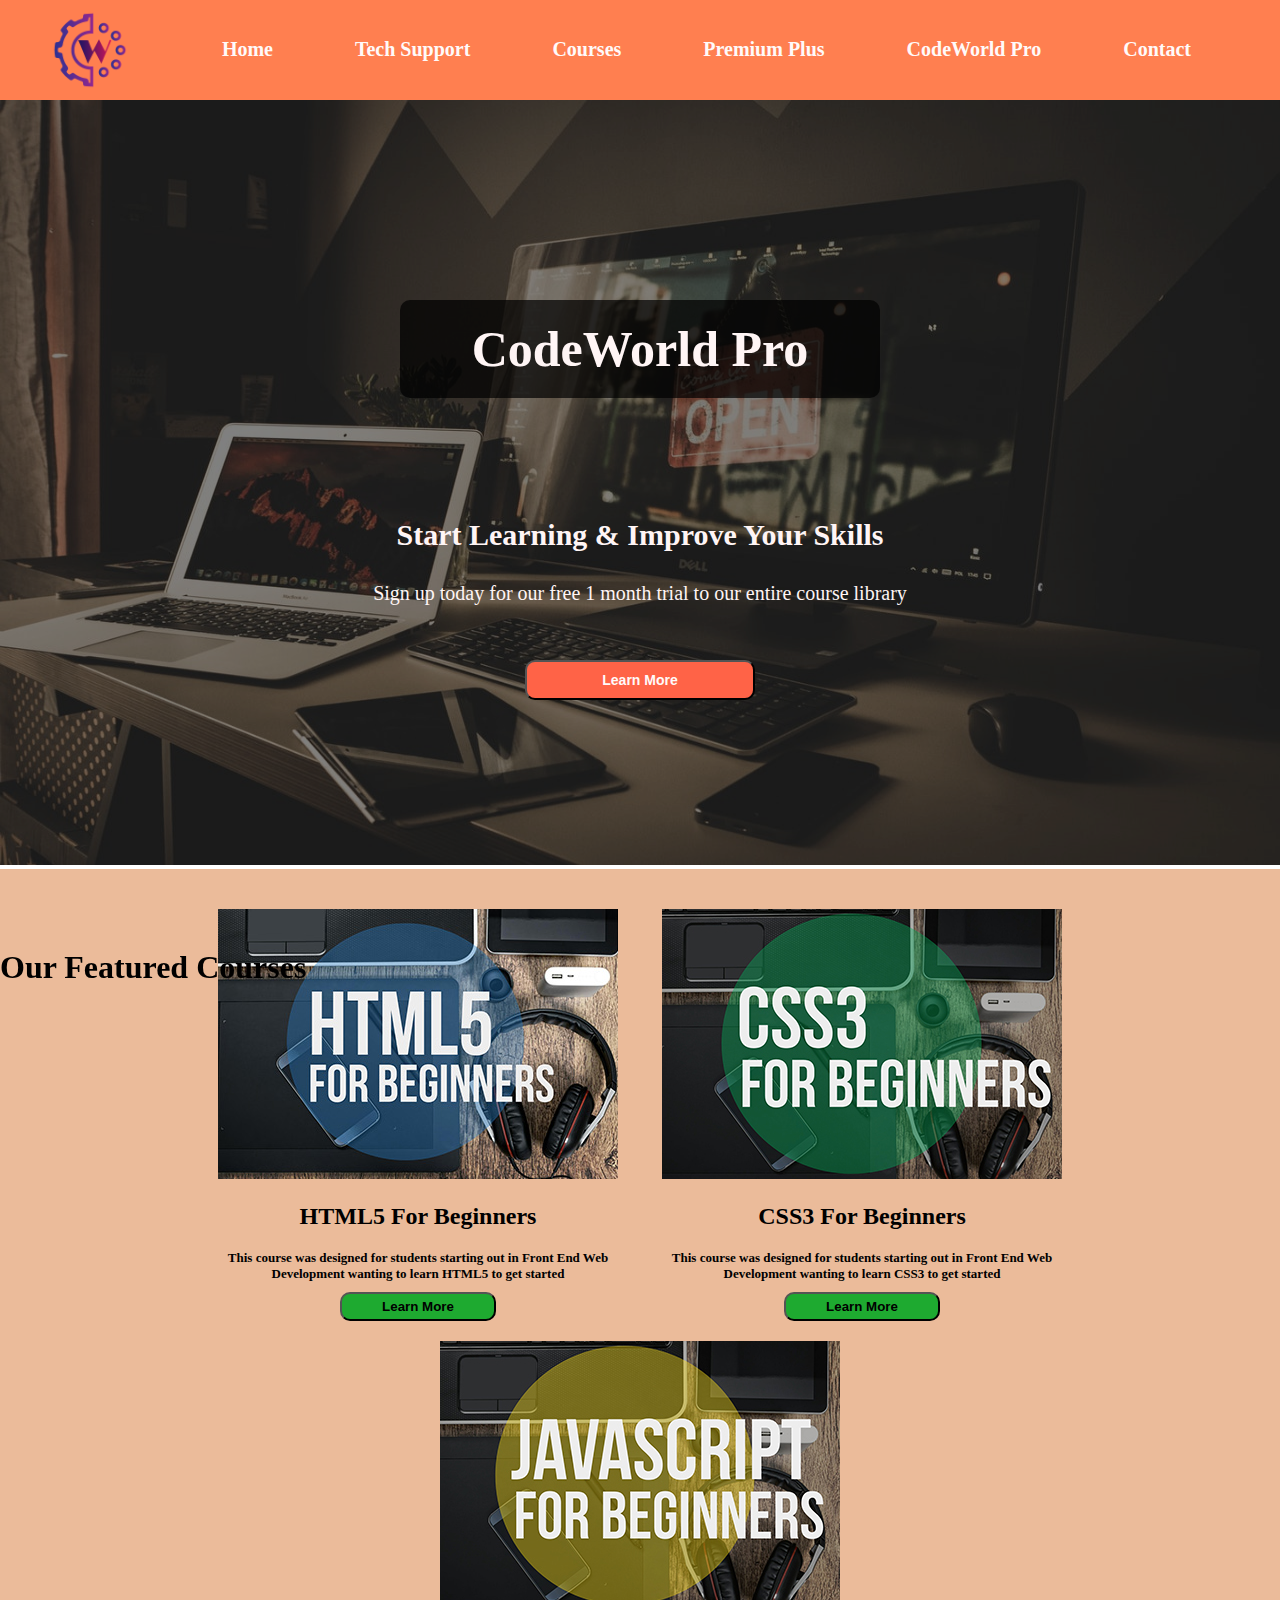
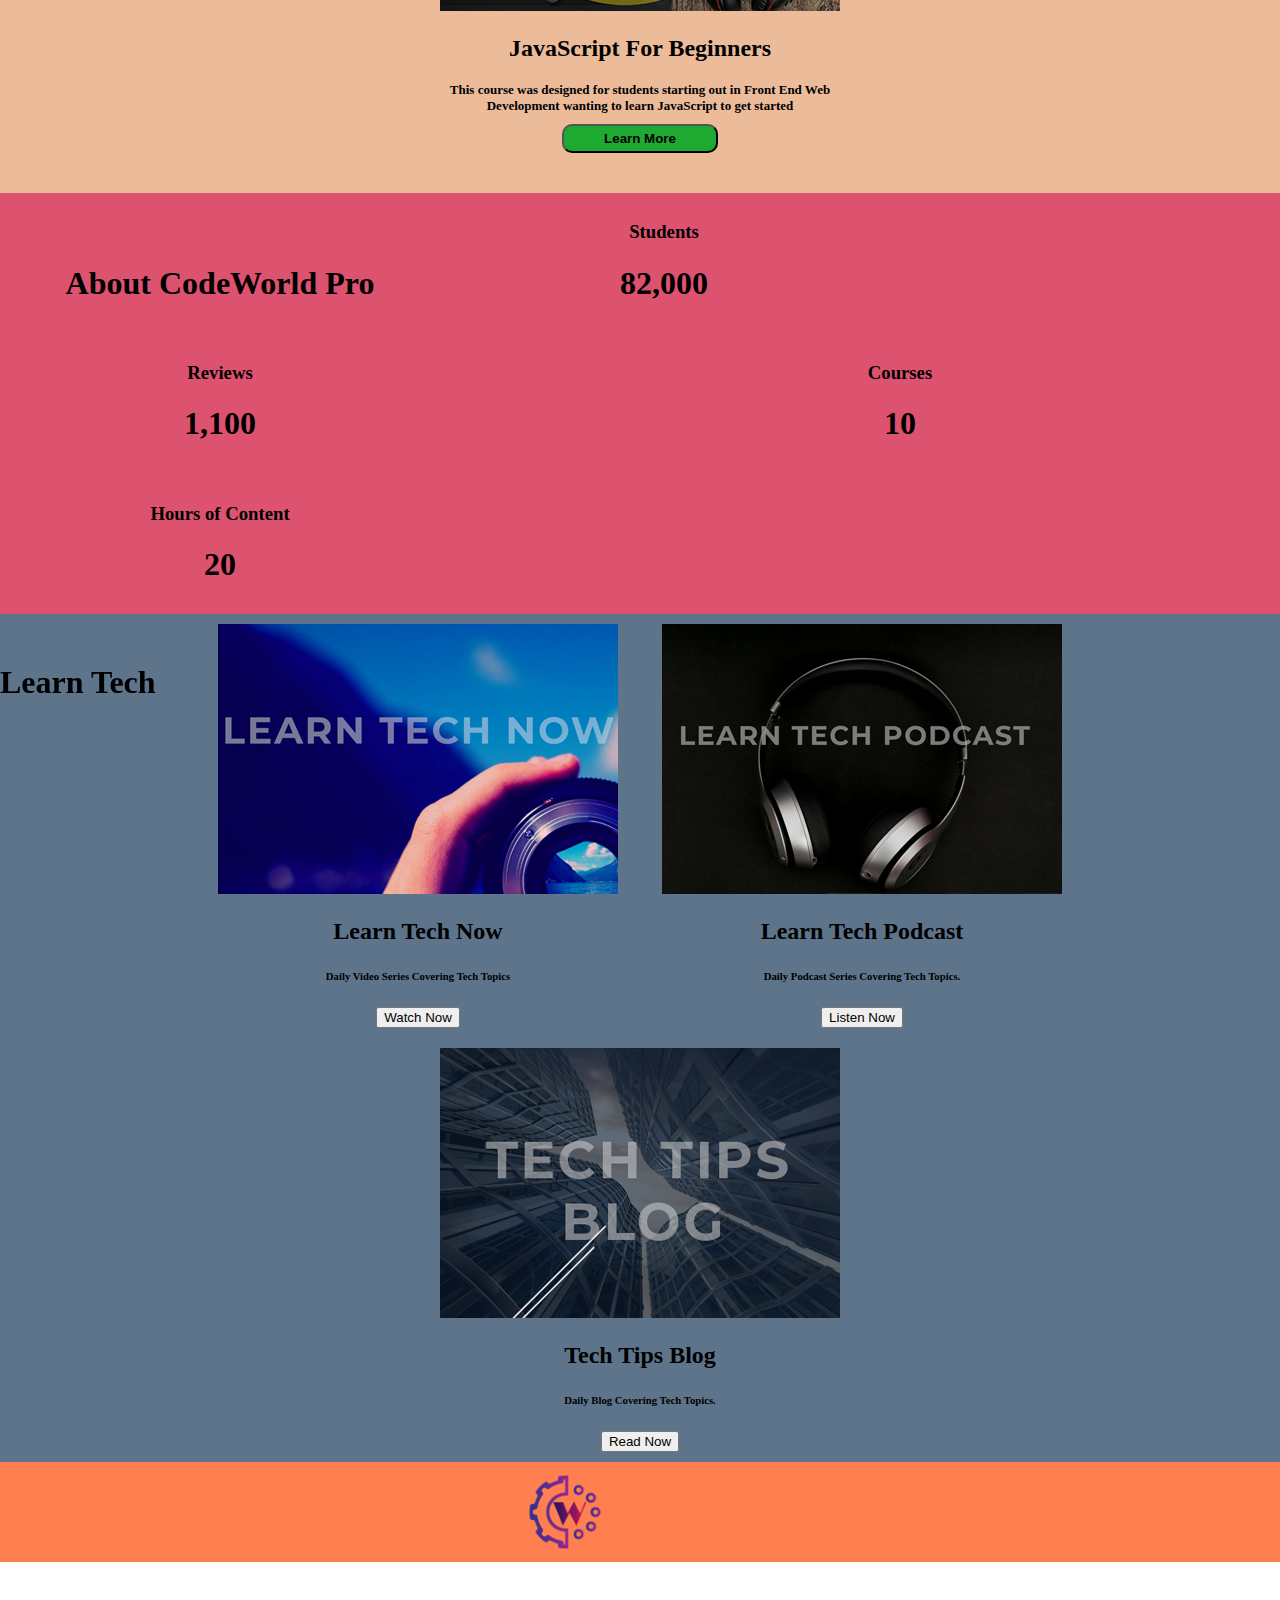
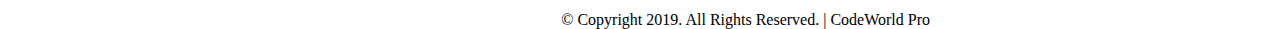
<file: index.html>
<!DOCTYPE html>
<html>

	<head>
		<title>CodeWorld Pro | Home</title>
		<link rel="stylesheet" type="text/css" href="css/master.css">
	</head>

	<body>
		<header>
			<img id="logo" src="img/logo.png">
			<nav>
				<a href="index.html">Home</a>
				<a href="techsupport.html">Tech Support</a>
				<a href="courses.html">Courses</a>
				<a href="premiumplus.html">Premium Plus</a>
				<a href="learntech.html">CodeWorld Pro</a>
				<a href="contact.html">Contact</a>
			</nav>
		</header>

		<section id="slideshow">
			<section id="content">
				<h1>CodeWorld Pro</h1>
				<h3>Start Learning & Improve Your Skills</h3>
				<p>Sign up today for our free 1 month trial to our entire course library</p>
				<button>Learn More</button>
			</section>


			<img id="slide" src="img/background2.jpg">

		</section>

		<section id="courses">

			<center>
				<h1>Our Featured Courses</h1>
			</center>

			<div class="course">

				<img src="img/course-01.jpg">

				<center>
					<h2>HTML5 For Beginners</h2>
				</center>

				<center>
					<h6>This course was designed for students starting out in Front End Web Development wanting to learn
						HTML5 to get started</h6>
				</center>

				<center><button>Learn More</button></center>

			</div>

			<div class="course2">

				<img src="img/course-02.jpg">

				<center>
					<h2>CSS3 For Beginners</h2>
				</center>

				<center>
					<h6>This course was designed for students starting out in Front End Web Development wanting to learn
						CSS3 to get started</h6>
				</center>

				<center><button>Learn More</button></center>

			</div>

			<div class="course3">

				<img src="img/course-03.jpg">

				<center>
					<h2>JavaScript For Beginners</h2>
				</center>

				<center>
					<h6>This course was designed for students starting out in Front End Web Development wanting to learn
						JavaScript to get started</h6>
				</center>

				<center><button>Learn More</button></center>

			</div>

		</section>

		<section id="about">

			<div class="about">

				<h1>About CodeWorld Pro</h1>

			</div>

			<div class="students">

				<h3>Students</h3>

				<h1>82,000</h1>

			</div>

			<div class="reviews">

				<h3>Reviews</h3>

				<h1>1,100</h1>

			</div>

			<div class="courses">

				<h3>Courses</h3>

				<h1>10</h1>

			</div>

			<div class="content">

				<h3>Hours of Content</h3>

				<h1>20</h1>

			</div>


		</section>

		<section id="learntech">

			<center>
				<h1 class="h1lt">Learn Tech</h1>
			</center>

			<div class="learntechnow">

				<img src="img/learntechnow.jpg">

				<center>
					<h2>Learn Tech Now</h2>
				</center>

				<center>
					<h6>Daily Video Series Covering Tech Topics</h6>
				</center>

				<center><button>Watch Now</button></center>

			</div>

			<div class="learntechpodcast">

				<img src="img/learntechpodcast.jpg">

				<center>
					<h2>Learn Tech Podcast</h2>
				</center>

				<center>
					<h6>Daily Podcast Series Covering Tech Topics.</h6>
				</center>

				<center><button>Listen Now</button></center>

			</div>

			<div class="learntechblog">

				<img src="img/techtipsblog.jpg">

				<center>
					<h2>Tech Tips Blog</h2>
				</center>

				<center>
					<h6>Daily Blog Covering Tech Topics.</h6>
				</center>

				<center><button>Read Now</button></center>

			</div>

		</section>

		<footer>

			<img id="logo" src="img/logo.png">

			<p id="footer">© Copyright 2019. All Rights Reserved. | CodeWorld Pro</p>

		</footer>



	</body>

</html>
</file>
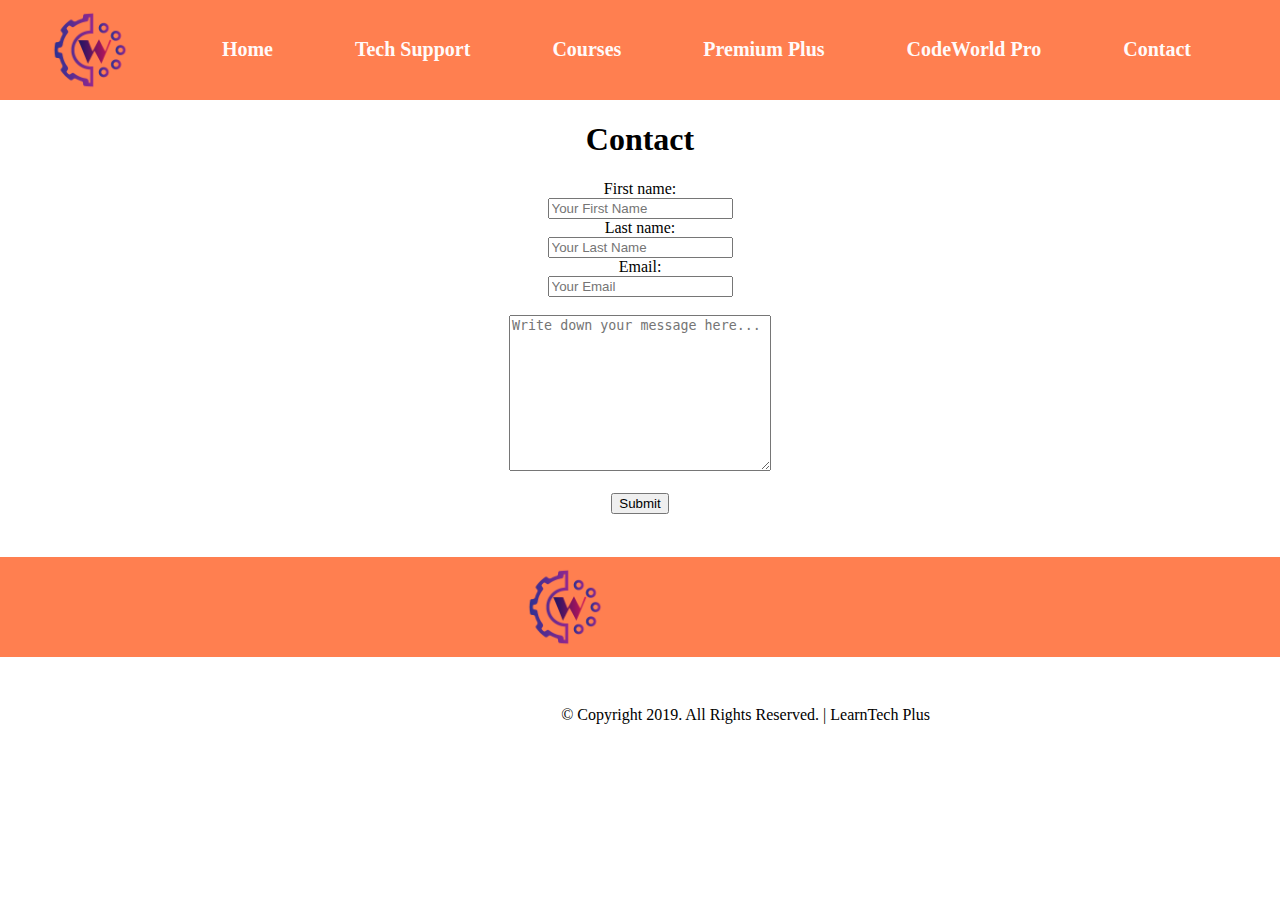
<file: contact.html>
<!DOCTYPE html>
<html>

	<head>

		<title>CodeWorld Pro | Contact</title>

		<!-- Start Custom CSS -->
		<link rel="stylesheet" type="text/css" href="css/contact.css">

	</head>

	<body>

		<header>

			<img id="logo" src="img/logo.png">

			<nav>
				<a href="index.html">Home</a>
				<a href="techsupport.html">Tech Support</a>
				<a href="courses.html">Courses</a>
				<a href="premiumplus.html">Premium Plus</a>
				<a href="learntech.html">CodeWorld Pro</a>
				<a href="contact.html">Contact</a>
			</nav>

		</header>

		<center>
			<h1 class="h1lt">Contact</h1>
		</center>

		<form>
			First name:<br>
			<input type="text" name="firstname" value="" placeholder="Your First Name">
			<br>
			Last name:<br>
			<input type="text" name="lastname" value="" placeholder="Your Last Name">
			<br>
			Email:<br>
			<input type="text" name="email" value="" placeholder="Your Email">
			<br>
			<br>
			<textarea name="message" rows="10" cols="30" placeholder="Write down your message here...">
</textarea>
			<br><br>
			<input type="submit" value="Submit">
		</form>

		<footer>

			<img id="logo" src="img/logo.png">

			<p id="footer">© Copyright 2019. All Rights Reserved. | LearnTech Plus</p>

		</footer>



	</body>

</html>
</file>
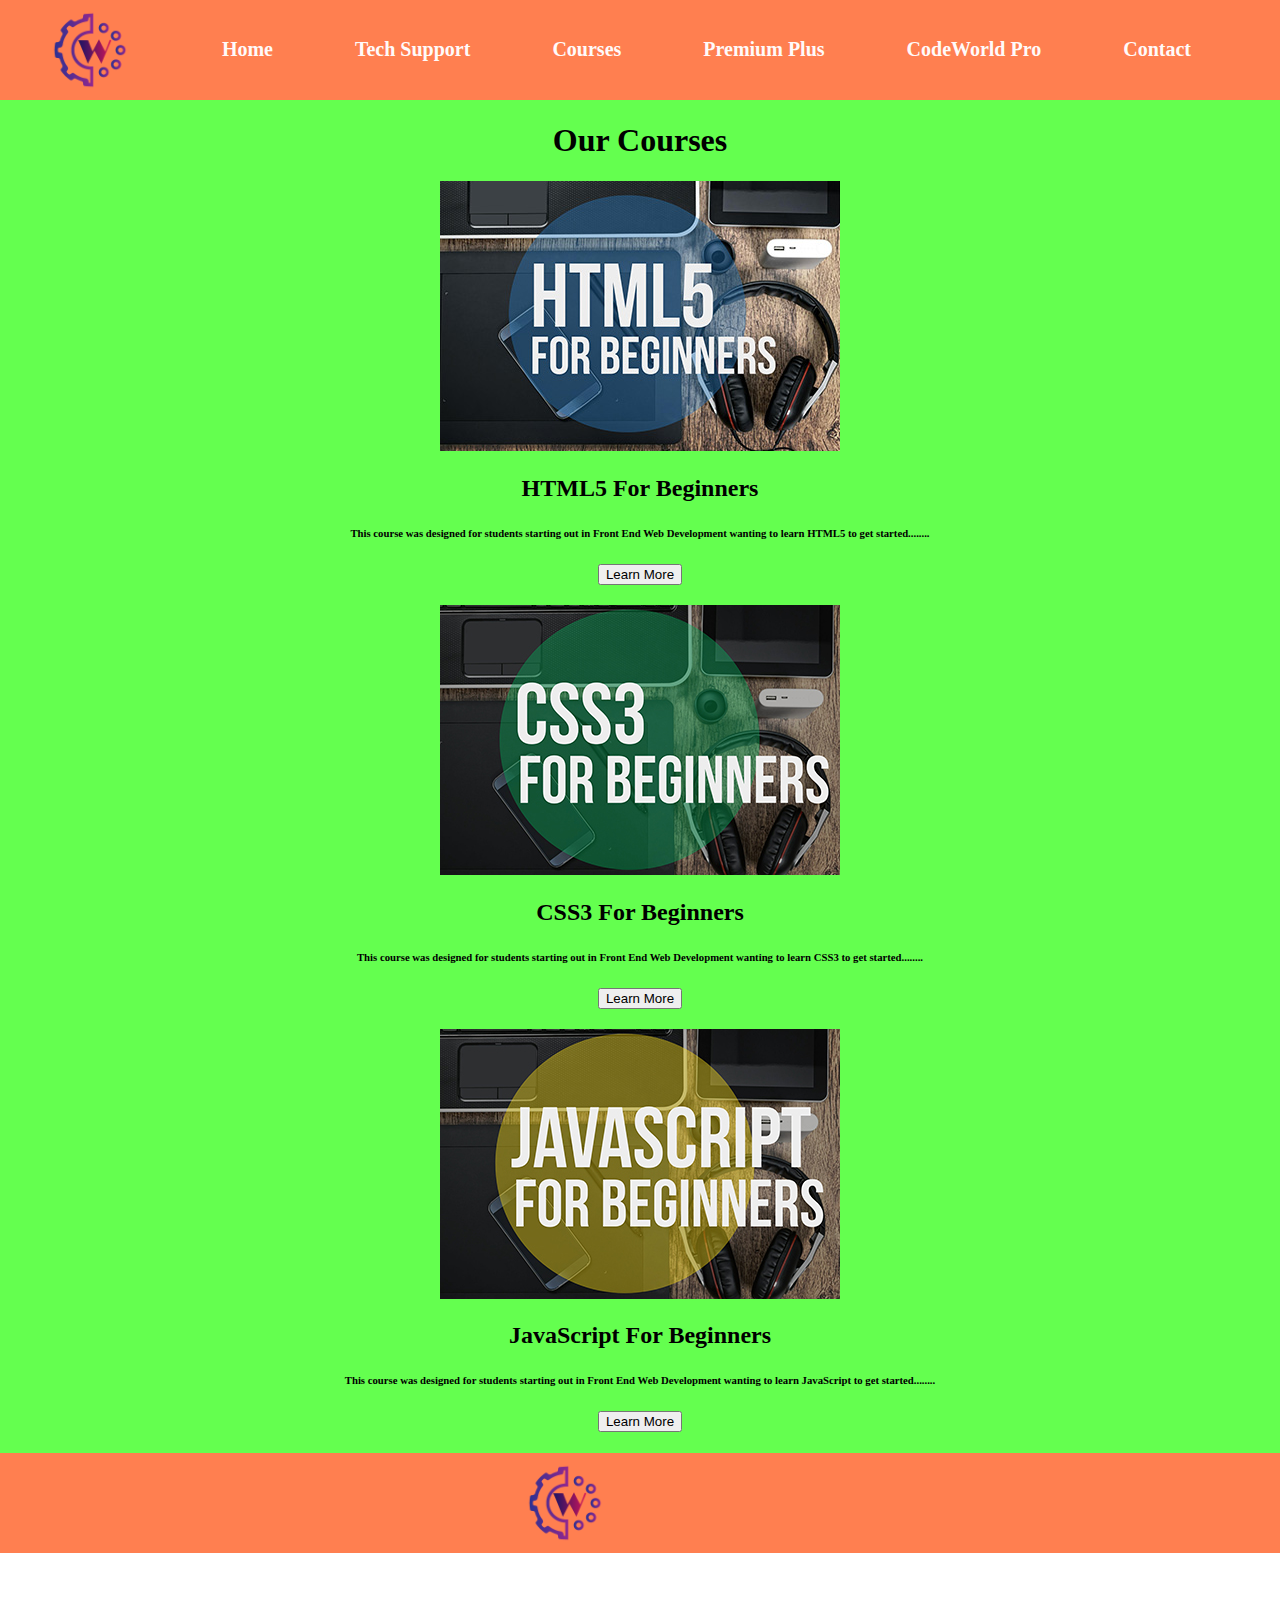
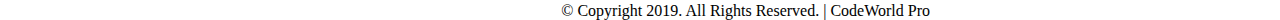
<file: courses.html>
<!DOCTYPE html>
<html>

	<head>

		<title>CodeWorld Pro | Courses</title>

		<!-- Start Custom CSS -->
		<link rel="stylesheet" type="text/css" href="css/courses.css">


	</head>

	<body>

		<header>

			<img id="logo" src="img/logo.png">

			<nav>
				<a href="index.html">Home</a>
				<a href="techsupport.html">Tech Support</a>
				<a href="courses.html">Courses</a>
				<a href="premiumplus.html">Premium Plus</a>
				<a href="learntech.html">CodeWorld Pro</a>
				<a href="contact.html">Contact</a>
			</nav>

		</header>



		<section id="courses">

			<center>
				<h1>Our Courses</h1>
			</center>

			<div class="course">

				<img src="img/course-01.jpg">

				<center>
					<h2>HTML5 For Beginners</h2>
				</center>

				<center>
					<h6>This course was designed for students starting out in Front End Web Development wanting to learn
						HTML5 to get started........</h6>
				</center>

				<center><button>Learn More</button></center>

			</div>

			<div class="course2">

				<img src="img/course-02.jpg">

				<center>
					<h2>CSS3 For Beginners</h2>
				</center>

				<center>
					<h6>This course was designed for students starting out in Front End Web Development wanting to learn
						CSS3 to get started........</h6>
				</center>

				<center><button>Learn More</button></center>

			</div>

			<div class="course3">

				<img src="img/course-03.jpg">

				<center>
					<h2>JavaScript For Beginners</h2>
				</center>

				<center>
					<h6>This course was designed for students starting out in Front End Web Development wanting to learn
						JavaScript to get started........</h6>
				</center>

				<center><button>Learn More</button></center>

			</div>

		</section>




		<footer>

			<img id="logo" src="img/logo.png">

			<p id="footer">© Copyright 2019. All Rights Reserved. | CodeWorld Pro</p>

		</footer>



	</body>

</html>
</file>
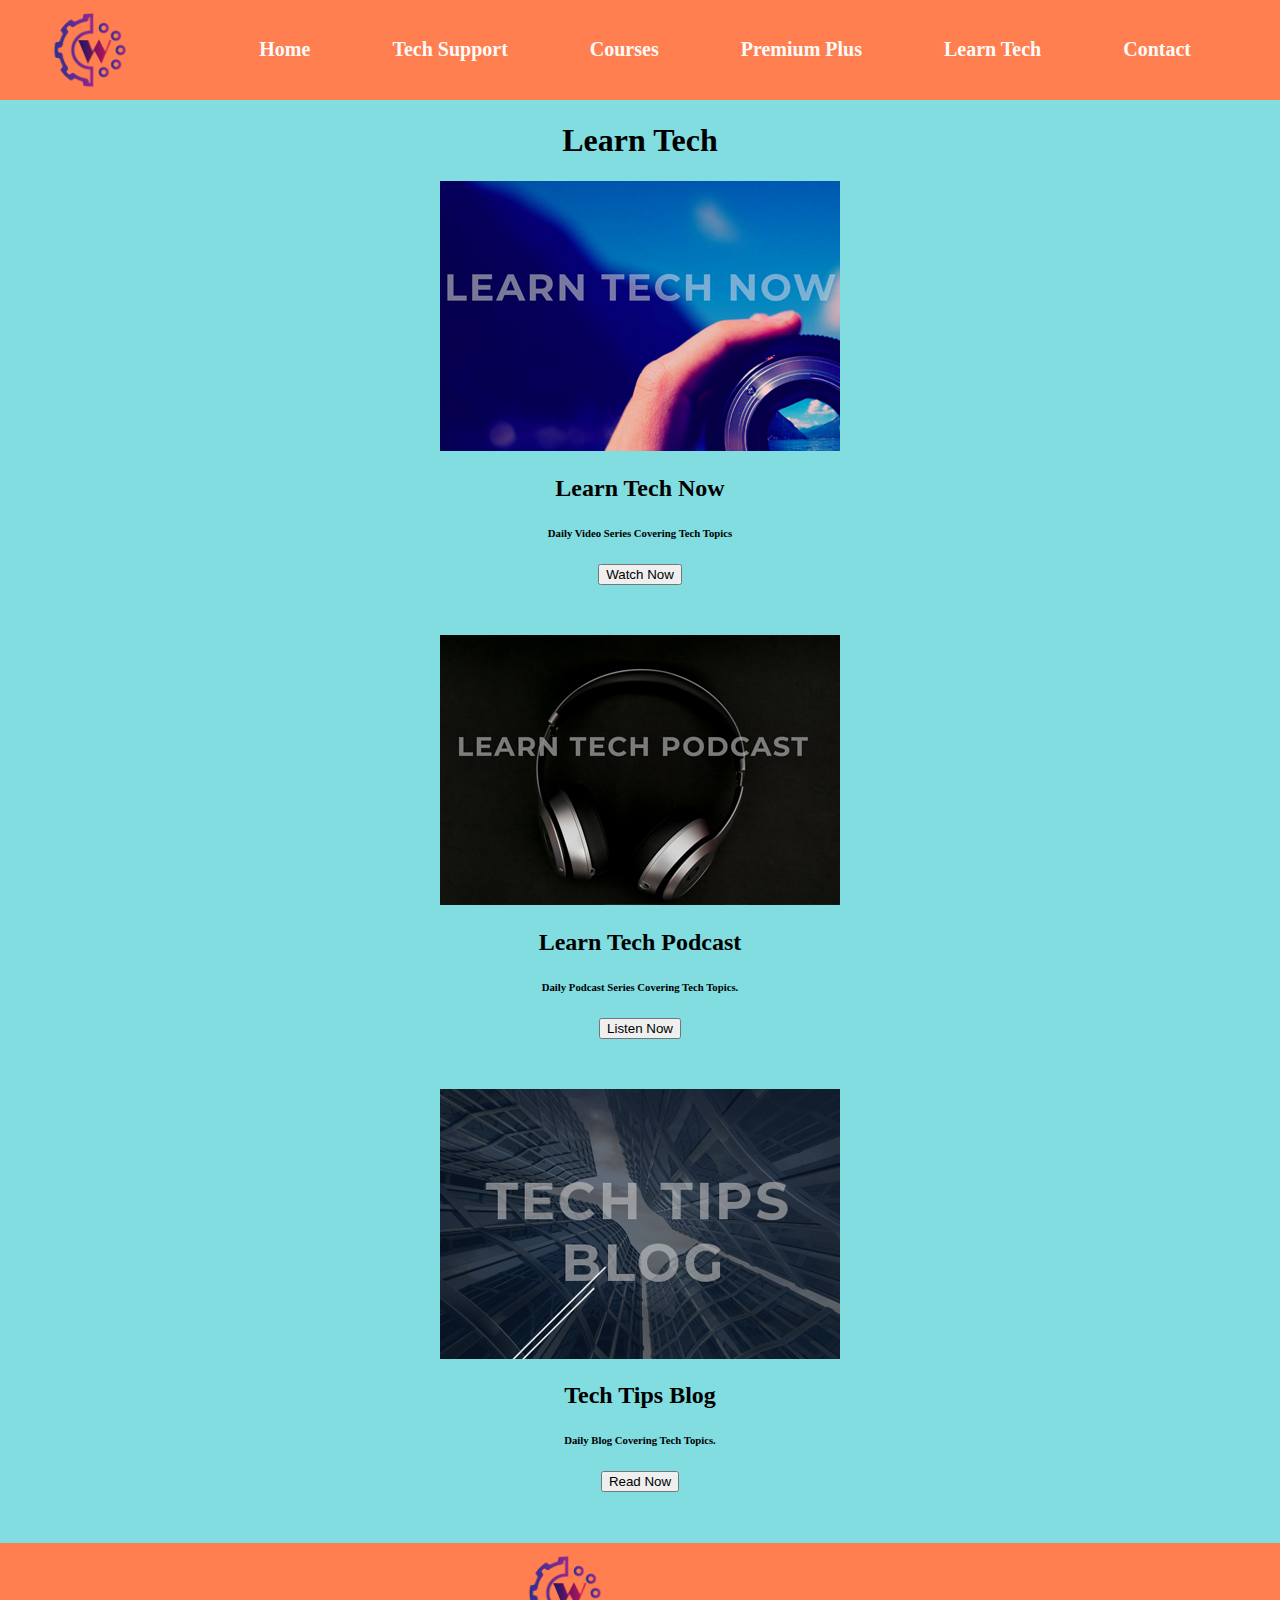
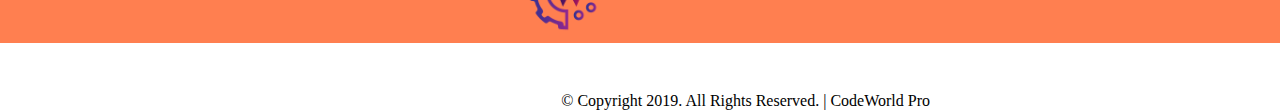
<file: learntech.html>
<!DOCTYPE html>
<html>

	<head>

		<title>CodeWorld Pro | Learn Tech</title>

		<!-- Start Custom CSS -->
		<link rel="stylesheet" type="text/css" href="css/learntech.css">


	</head>

	<body>

		<header>

			<img id="logo" src="img/logo.png">

			<nav>
				<a href="index.html">Home</a>
				<a href="techsupport.html">Tech Support</a>
				<a href="courses.html">Courses</a>
				<a href="premiumplus.html">Premium Plus</a>
				<a href="learntech.html">Learn Tech</a>
				<a href="contact.html">Contact</a>
			</nav>

		</header>







		<section id="learntech">

			<center>
				<h1 class="h1lt">Learn Tech</h1>
			</center>

			<div class="learntechnow">

				<img src="img/learntechnow.jpg">

				<center>
					<h2>Learn Tech Now</h2>
				</center>

				<center>
					<h6>Daily Video Series Covering Tech Topics</h6>
				</center>

				<center><button>Watch Now</button></center>

			</div>

			<div class="learntechpodcast">

				<img src="img/learntechpodcast.jpg">

				<center>
					<h2>Learn Tech Podcast</h2>
				</center>

				<center>
					<h6>Daily Podcast Series Covering Tech Topics.</h6>
				</center>

				<center><button>Listen Now</button></center>

			</div>

			<div class="learntechblog">

				<img src="img/techtipsblog.jpg">

				<center>
					<h2>Tech Tips Blog</h2>
				</center>

				<center>
					<h6>Daily Blog Covering Tech Topics.</h6>
				</center>

				<center><button>Read Now</button></center>

			</div>

		</section>

		<footer>

			<img id="logo" src="img/logo.png">

			<p id="footer">© Copyright 2019. All Rights Reserved. | CodeWorld Pro</p>

		</footer>



	</body>

</html>
</file>
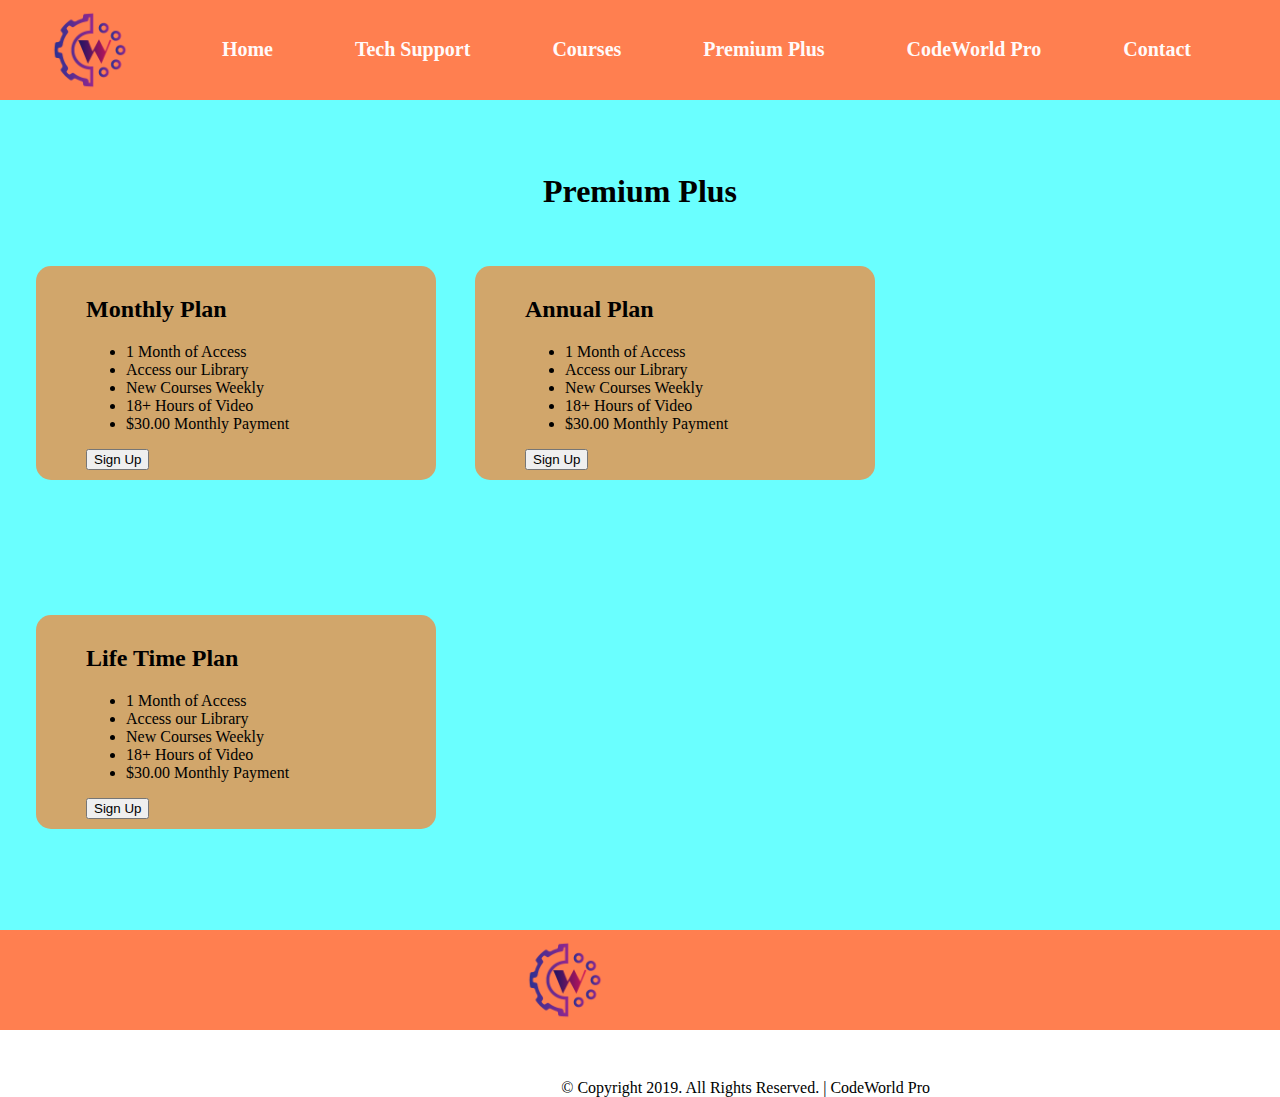
<file: premiumplus.html>
<!DOCTYPE html>
<html>

	<head>

		<title>CodeWorld Pro | Premium</title>

		<!-- Start Custom CSS -->
		<link rel="stylesheet" type="text/css" href="css/premiumplus.css">


	</head>

	<body>

		<header>

			<img id="logo" src="img/logo.png">

			<nav>
				<a href="index.html">Home</a>
				<a href="techsupport.html">Tech Support</a>
				<a href="courses.html">Courses</a>
				<a href="premiumplus.html">Premium Plus</a>
				<a href="learntech.html">CodeWorld Pro</a>
				<a href="contact.html">Contact</a>
			</nav>

		</header>



		<section id="courses">

			<center>
				<h1>Premium Plus</h1>
			</center>

			<div class="monthly">


				<h2>Monthly Plan</h2>

				<ul>
					<li>1 Month of Access</li>
					<li>Access our Library</li>
					<li>New Courses Weekly</li>
					<li>18+ Hours of Video</li>
					<li>$30.00 Monthly Payment</li>
				</ul>

				<button>Sign Up</button>

			</div>

			<div class="annual">


				<h2>Annual Plan</h2>

				<ul>
					<li>1 Month of Access</li>
					<li>Access our Library</li>
					<li>New Courses Weekly</li>
					<li>18+ Hours of Video</li>
					<li>$30.00 Monthly Payment</li>
				</ul>

				<button>Sign Up</button>

			</div>

			<div class="lifetime">


				<h2>Life Time Plan</h2>

				<ul>
					<li>1 Month of Access</li>
					<li>Access our Library</li>
					<li>New Courses Weekly</li>
					<li>18+ Hours of Video</li>
					<li>$30.00 Monthly Payment</li>
				</ul>

				<button>Sign Up</button>

			</div>

		</section>




		<footer>

			<img id="logo" src="img/logo.png">

			<p id="footer">© Copyright 2019. All Rights Reserved. | CodeWorld Pro</p>

		</footer>



	</body>

</html>
</file>
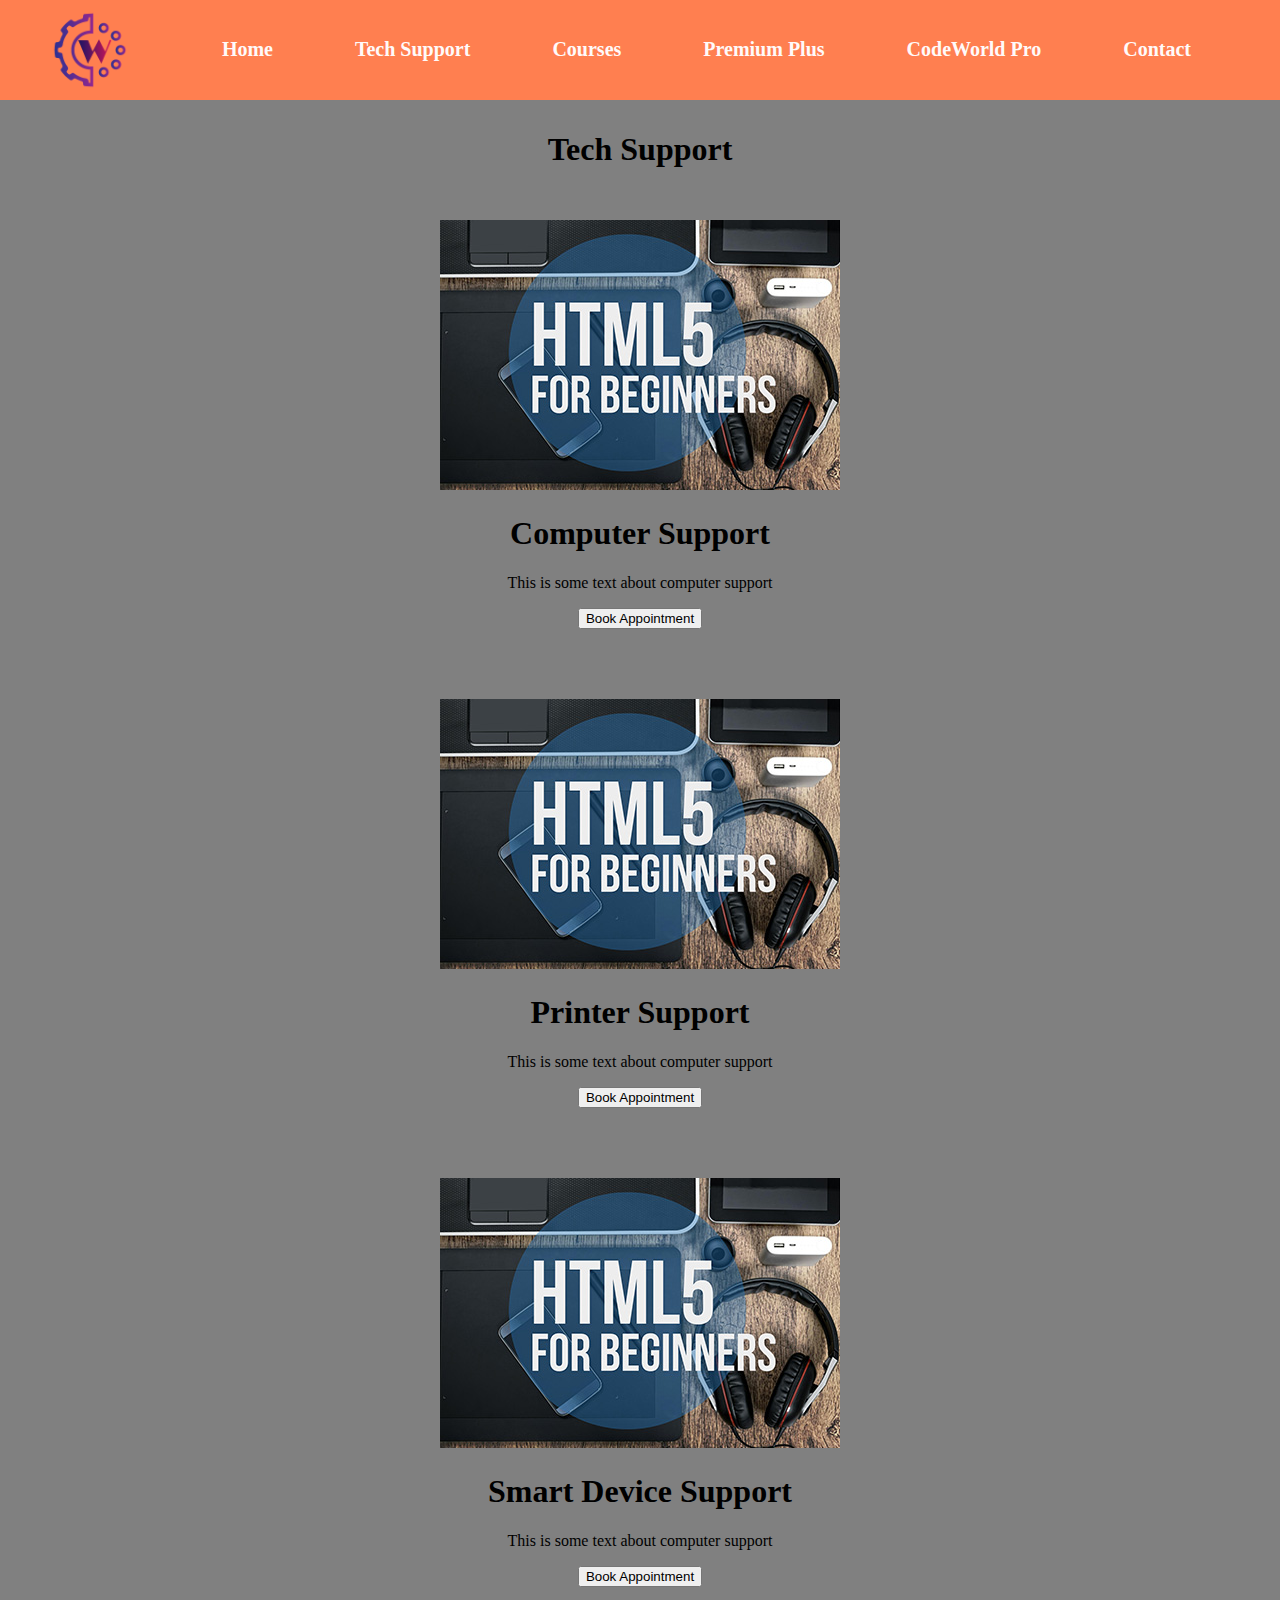
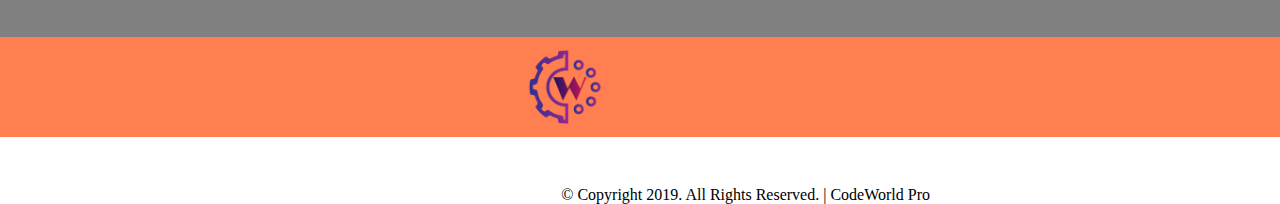
<file: techsupport.html>
<!DOCTYPE html>
<html>

	<head>

		<title>CodeWorld Pro | Tech Support</title>

		<!-- Start Tech Support CSS -->
		<link rel="stylesheet" type="text/css" href="css/techsupport.css">


	</head>

	<body>

		<header>

			<img id="logo" src="img/logo.png">

			<nav>
				<a href="index.html">Home</a>
				<a href="techsupport.html">Tech Support</a>
				<a href="courses.html">Courses</a>
				<a href="premiumplus.html">Premium Plus</a>
				<a href="learntech.html">CodeWorld Pro</a>
				<a href="contact.html">Contact</a>
			</nav>

		</header>



		<section id="techsupport">

			<center>
				<h1>Tech Support</h1>
			</center>

			<div class="computersupport">

				<img id="computer" src="img/course-01.jpg">

				<div class="text">
					<h1>Computer Support</h1>

					<p>This is some text about computer support</p>

					<button>Book Appointment</button>
				</div>

			</div>

			<div class="computersupport2">

				<img id="computer2" src="img/course-01.jpg">

				<div class="text2">
					<h1>Printer Support</h1>

					<p>This is some text about computer support</p>

					<button>Book Appointment</button>
				</div>

			</div>

			<div class="computersupport3">

				<img id="computer3" src="img/course-01.jpg">

				<div class="text3">
					<h1>Smart Device Support</h1>

					<p>This is some text about computer support</p>

					<button>Book Appointment</button>
				</div>

			</div>



		</section>




		<footer id="techsupport">

			<img id="logo" src="img/logo.png">

			<p id="footer">© Copyright 2019. All Rights Reserved. | CodeWorld Pro</p>

		</footer>



	</body>

</html>
</file>
<file: css/master.css>
body {
    margin: 0;
    padding: 0;
}

header {
    background: rgb(255, 127, 80);
    text-align: center;
    height: 100px;
    width: 100%;
}

header img#logo {
    width: 80px;
    float: left;
    justify-content: center;
    margin-left: 50px;
    margin-top: 10px;
}

header nav {
    float: right;
    margin-right: 50px;
    margin: 38px 50px;  
}

header nav a {
    padding: 39px;
    text-decoration: none;
    font-size: 20px;
    font-weight: bold;
    color: snow;    
}

header nav a:hover {   
    background: gray;
}

section#content {  
    position: absolute;  
    display: inline-block;
    width: 100%;
    color: rgb(255, 245, 245);
    text-align: center;
    margin-top: 200px;
}

section#content h1 {  
    font-size: 50px;
    background: rgba(0, 0, 0, 0.7);
    margin: 0 400px;
    border-radius: 10px;
    padding: 20px;
    z-index: 10;
    position: relative;
}

section#content h3 {  
    font-size: 30px;
    margin-top: 120px;
    z-index: 9;
    position: relative;    
}

section#content p {   
    font-size: 20px;   
    z-index: 8;
    position: relative;
}

section#content button { 
    font-size: 14px; 
    font-weight: bold;
    color: snow;
    background: tomato;
    padding: 10px 75px;    
    border-radius: 10px;
    margin-top: 35px;
    z-index: 7;
    position: relative;
}

img#slide {    
    filter: brightness(50%);
    position: relative;
    width: 100%;
    height: 85vh;
}

section#courses {
    width: 100%;
    text-align: center; 
    background: rgba(210, 105, 30, 0.452); 
    padding: 30px 0;  
    position: static;    
}

section center h1 {
    margin-top: 50px;
    position: fixed;
}

section div {    
    display: inline-block;
    width: 400px;  
    margin: 10px 20px;  
}

section#courses center h6 {
    font-size: 13px;    
    margin: 0;
}

section#courses center button {
    margin-top: 10px;
    background: rgb(30, 170, 48);
    font-weight: bold;
    padding: 5px 40px;
    border-radius: 10px;
}

section#about {
    background: rgb(221, 82, 110);
}

section#about div {
    display: inline-block;
    text-align: center;    
}

section#about div.courses {
    margin-left: 20%;
}

section#learntech {
    background: rgb(93, 116, 139);
    text-align: center;
}



/* Footer  */
footer {    
    margin: 0 auto;
    background: rgb(255, 127, 80);    
    width: 100%;
    height: 100px;  
     
}

footer img#logo {
    width: 80px;
    margin: 10px 0 10px 525px;
}

footer p#footer {
    float: right;
    margin: 45px 350px 0 0;
}
</file>
<file: css/contact.css>
body {
    margin: 0;
    padding: 0;
}

header {
    background: rgb(255, 127, 80);
    text-align: center;
    height: 100px;
    width: 100%;
}

header img#logo {
    width: 80px;
    float: left;
    justify-content: center;
    margin-left: 50px;
    margin-top: 10px;
}

header nav {
    float: right;
    margin-right: 50px;
    margin: 38px 50px;  
}

header nav a {
    padding: 39px;
    text-decoration: none;
    font-size: 20px;
    font-weight: bold;
    color: snow;    
}

header nav a:hover {   
    background: gray;
}

form {    
    text-align: center;
    margin-bottom: 43px;
}

/* Footer  */
footer {    
    margin: 0 auto;
    background: rgb(255, 127, 80);    
    width: 100%;
    height: 100px;  
     
}

footer img#logo {
    width: 80px;
    margin: 10px 0 10px 525px;
}

footer p#footer {
    float: right;
    margin: 45px 350px 0 0;
}
</file>
<file: css/courses.css>
body {
    margin: 0;
    padding: 0;
}

header {
    background: rgb(255, 127, 80);
    text-align: center;
    height: 100px;
    width: 100%;
}

header img#logo {
    width: 80px;
    float: left;
    justify-content: center;
    margin-left: 50px;
    margin-top: 10px;
}

header nav {
    float: right;
    margin-right: 50px;
    margin: 38px 50px;  
}

header nav a {
    padding: 39px;
    text-decoration: none;
    font-size: 20px;
    font-weight: bold;
    color: snow;    
}

header nav a:hover {   
    background: gray;
}

section#courses {
    background: rgb(100, 255, 79);
    padding: 1px;
}


section#courses div {
    width: 100%;
    text-align: center;
    padding-bottom: 20px;   
}


/* Footer  */
footer {    
    margin: 0 auto;
    background: rgb(255, 127, 80);    
    width: 100%;
    height: 100px;  
     
}

footer img#logo {
    width: 80px;
    margin: 10px 0 10px 525px;
}

footer p#footer {
    float: right;
    margin: 45px 350px 0 0;
}
</file>
<file: css/learntech.css>
body {
    margin: 0;
    padding: 0;
}

header {
    background: rgb(255, 127, 80);
    text-align: center;
    height: 100px;
    width: 100%;
}

header img#logo {
    width: 80px;
    float: left;
    justify-content: center;
    margin-left: 50px;
    margin-top: 10px;
}

header nav {
    float: right;
    margin-right: 50px;
    margin: 38px 50px;  
}

header nav a {
    padding: 39px;
    text-decoration: none;
    font-size: 20px;
    font-weight: bold;
    color: snow;    
}

header nav a:hover {   
    background: gray;
}

section#learntech {
    background: rgb(129, 221, 224);
    padding: 1px;
}

section#learntech div {
    width: 100%;
    text-align: center;
    margin-bottom: 50px;
}


/* Footer  */
footer {    
    margin: 0 auto;
    background: rgb(255, 127, 80);    
    width: 100%;
    height: 100px;  
     
}

footer img#logo {
    width: 80px;
    margin: 10px 0 10px 525px;
}

footer p#footer {
    float: right;
    margin: 45px 350px 0 0;
}
</file>
<file: css/premiumplus.css>
body {
    margin: 0;
    padding: 0;
}

header {
    background: rgb(255, 127, 80);
    text-align: center;
    height: 100px;
    width: 100%;
}

header img#logo {
    width: 80px;
    float: left;
    justify-content: center;
    margin-left: 50px;
    margin-top: 10px;
}

header nav {
    float: right;
    margin-right: 50px;
    margin: 38px 50px;  
}

header nav a {
    padding: 39px;
    text-decoration: none;
    font-size: 20px;
    font-weight: bold;
    color: snow;    
}

header nav a:hover {   
    background: gray;
}


section#courses {
    background: rgb(106, 255, 255);
    padding: 1px;
}

section#courses center h1 {
    margin-top: 72px;
}

section#courses div.monthly,
section#courses div.annual,
section#courses div.lifetime {    
    width: 300px;
    background: rgba(255, 126, 40, 0.692);
    border-radius: 15px;
    padding: 10px 50px;
    text-decoration: ;
    display: inline-block;
    margin: 35px 0 100px 35px;
}

/* Footer  */
footer {    
    margin: 0 auto;
    background: rgb(255, 127, 80);    
    width: 100%;
    height: 100px;  
     
}

footer img#logo {
    width: 80px;
    margin: 10px 0 10px 525px;
}

footer p#footer {
    float: right;
    margin: 45px 350px 0 0;
}
</file>
<file: css/techsupport.css>
body {
    margin: 0;
    padding: 0;
}

header {
    background: rgb(255, 127, 80);
    text-align: center;
    height: 100px;
    width: 100%;
}

header img#logo {
    width: 80px;
    float: left;
    justify-content: center;
    margin-left: 50px;
    margin-top: 10px;
}

header nav {
    float: right;
    margin-right: 50px;
    margin: 38px 50px;  
}

header nav a {
    padding: 39px;
    text-decoration: none;
    font-size: 20px;
    font-weight: bold;
    color: snow;    
}

header nav a:hover {   
    background: gray;
}

section#techsupport center {
    background: rgb(128, 128, 128);
    padding: 10px 0;
}

section#techsupport {
    background: rgb(128, 128, 128);
}

section#techsupport div.computersupport,
section#techsupport div.computersupport2,
section#techsupport div.computersupport3 {
    text-align: center;
    width: 100%;
    margin: 20px 0 0 0;
    padding: 0 0 50px 0;
}

/* Footer  */
footer {    
    margin: 0 auto;
    background: rgb(255, 127, 80);    
    width: 100%;
    height: 100px;  
     
}

footer img#logo {
    width: 80px;
    margin: 10px 0 10px 525px;
}

footer p#footer {
    float: right;
    margin: 45px 350px 0 0;
}
</file>
